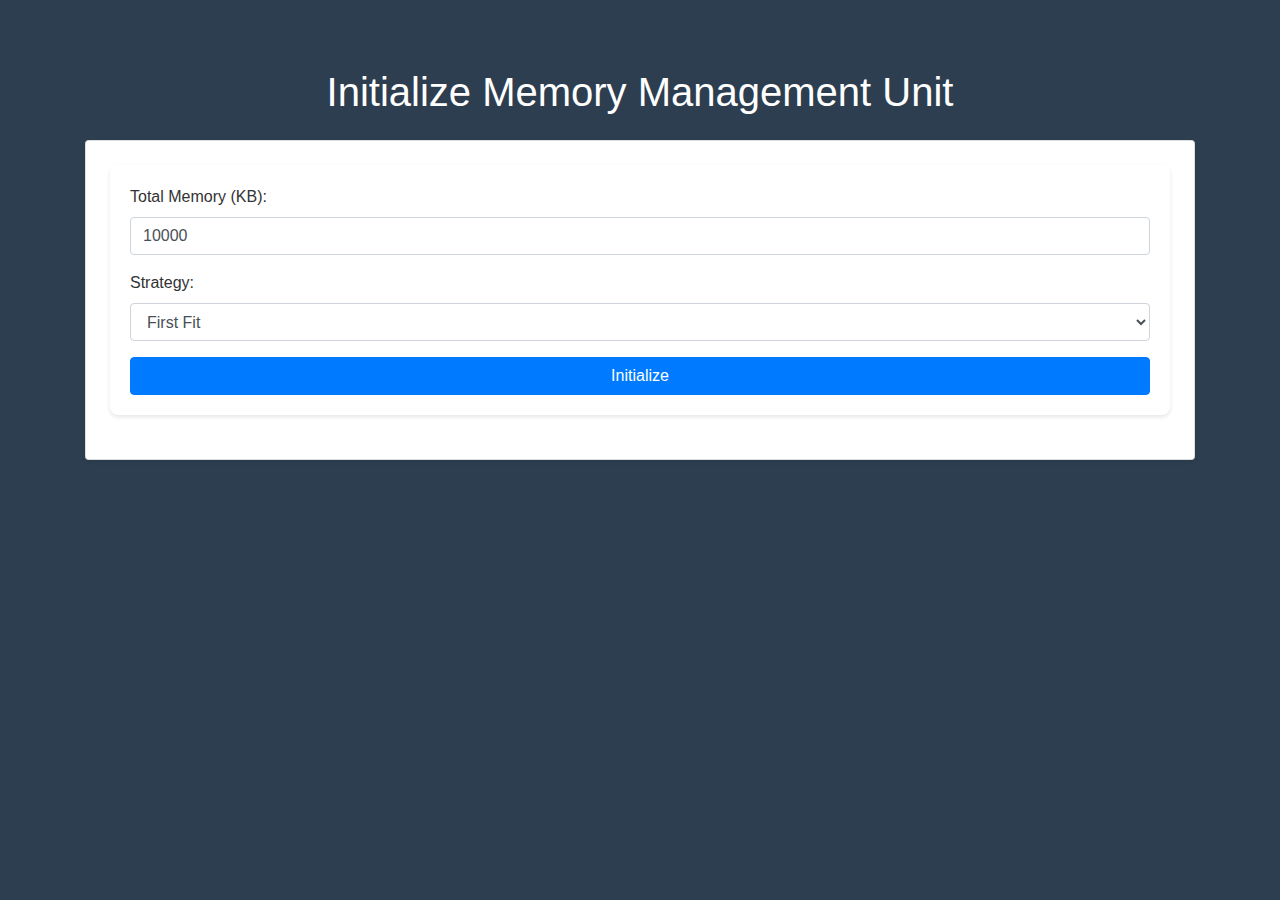
<file: templates/index.html>
<!DOCTYPE html>
<html lang="en">
<head>
    <meta charset="UTF-8">
    <title>Initialize Memory Management</title>
    <link href="https://fonts.googleapis.com/css?family=Open+Sans:400,600,700" rel="stylesheet">
    <link href="https://stackpath.bootstrapcdn.com/bootstrap/4.5.2/css/bootstrap.min.css" rel="stylesheet">
    <link rel="stylesheet" href="/static/style.css">
</head>
<body>
    <div class="container mt-5">
        <h1 class="text-center mb-4">Initialize Memory Management Unit</h1>
        <div class="card p-4 shadow-sm">
            <form action="/" method="POST">
                <div class="form-group">
                    <label>Total Memory (KB):</label>
                    <input type="number" name="total_memory" value="10000" class="form-control" required>
                </div>
                <div class="form-group">
                    <label>Strategy:</label>
                    <select name="strategy" class="form-control">
                        <option value="1">First Fit</option>
                        <option value="2">Next Fit</option>
                        <option value="3">Best Fit</option>
                        <option value="4">Worst Fit</option>
                    </select>
                </div>
                <button type="submit" class="btn btn-primary btn-block">Initialize</button>
            </form>
        </div>
    </div>
</body>
</html>
</file>
<file: static/style.css>
/* static/style.css */
body {
    font-family: 'Arial', sans-serif;
    background-color: #2c3e50;
    margin: 0;
    padding: 20px;
    color: #333;
}

h1 {
    color: white;
}

form, #controls {
    background-color: #fff;
    padding: 20px;
    border-radius: 8px;
    box-shadow: 0 2px 4px rgba(0,0,0,0.1);
    margin-bottom: 20px;
}

input, select, button {
    padding: 10px;
    margin-right: 8px;
    border: 1px solid #ccc;
    border-radius: 4px;
}

button {
    background-color: #007bff;
    color: white;
    border: none;
    cursor: pointer;
}

button:hover {
    background-color: #0056b3;
}



/* Enhancements or overrides for Bootstrap styles */
.card {
    background-color: #fff; /* Ensures form background is white */
}

input, select {
    margin-bottom: 10px; /* Adds spacing between form elements */
}
</file>
